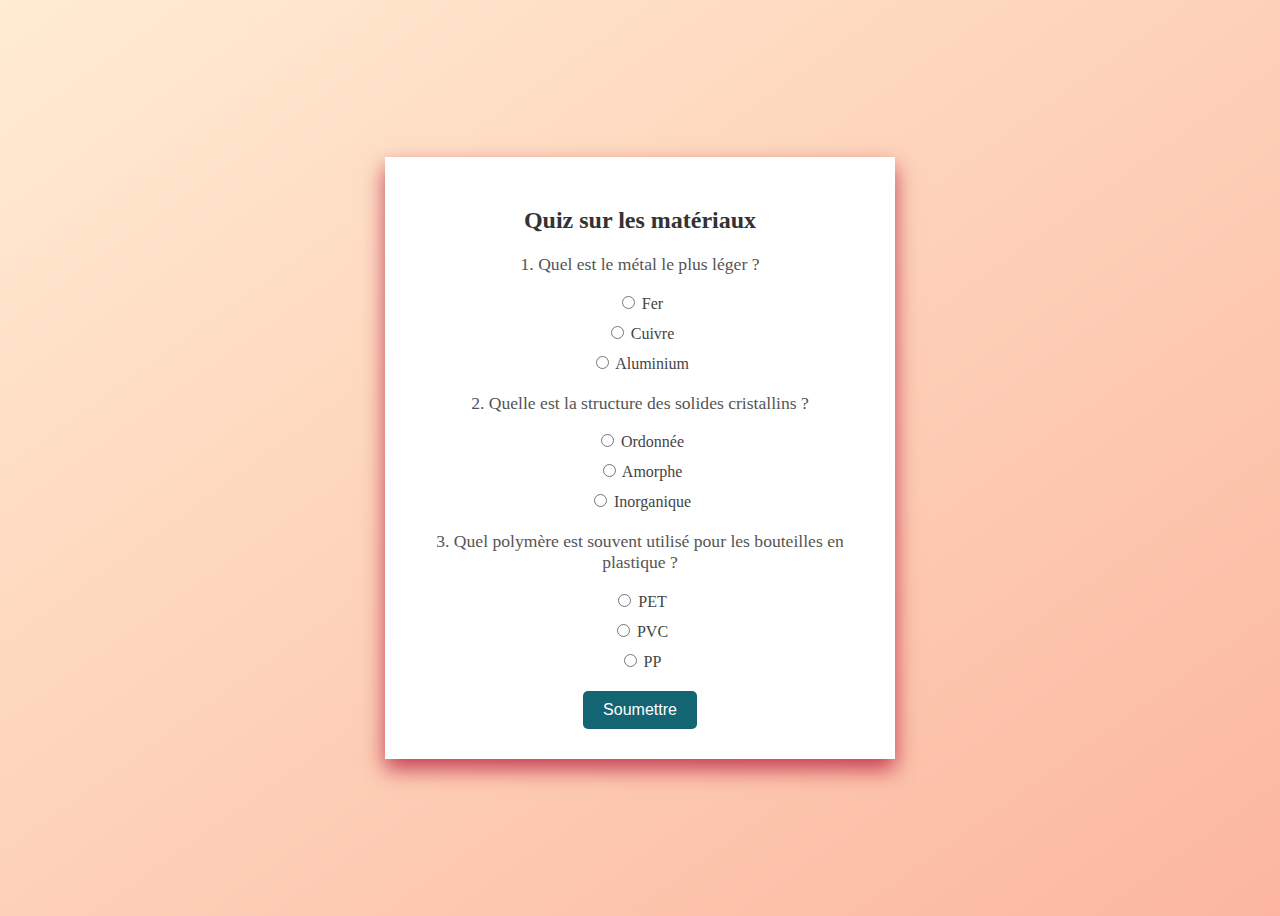
<file: DOM1/quizz.html>
<!DOCTYPE html>
<html lang="en">
<head>
    <meta charset="UTF-8">
    <meta name="viewport" content="width=device-width, initial-scale=1.0">
    <title>Document</title>
    <style>
         

        body {
            display: flex;
            justify-content: center;
            align-items: center;
            height: 100vh;
            background: linear-gradient(to bottom right, #ffecd2, #fcb69f);
        }
    
        .quiz-container {
           width: 100%;
           max-width: 450px;
           padding: 30px;
           background: #ffffff;
           border: start end radius 15px;
           box-shadow: 0 10px 20px rgba(176, 7, 47, 0.722);
           text-align: center;
           transition: transform 0.3s;
        }
        h2 {
          color: #333;
        }
    
        .question {
          margin: 20px 0;
        }
    
        .question p {
          font-size: 1.1em;
          color: #555;
        }
    
        .options label {
          display: block;
          margin: 10px 0;
          font-size: 1em;
          color: #444;
        }
    
        .submit-btn {
          background-color: #136573;
          color: #fff;
          padding: 10px 20px;
          border: none;
          border-radius: 5px;
          cursor: pointer;
          font-size: 1em;
          transition: background 0.3s;
        }
    
        .submit-btn:hover {
           background: #ff5047;
           box-shadow: 0 4px 10px rgba(255, 111, 97, 0.4);
        }
      </style>
</head>
<body>
    <div class="quiz-container">
        <h2>Quiz sur les matériaux</h2>
      
        <!-- Question 1 -->
        <div id="Q1" class="question">
          <p>1. Quel est le métal le plus léger ?</p>
          <div class="options">
            <label><input type="radio" name="q1" value="0"> Fer</label>
            <label><input type="radio" name="q1" value="0"> Cuivre</label>
            <label><input type="radio" name="q1" value="1"> Aluminium</label>
          </div>
        </div>
      
        <!-- Question 2 -->
        <div id="Q2" class="question">
          <p>2. Quelle est la structure des solides cristallins ?</p>
          <div class="options">
            <label><input type="radio" name="q2" value="1"> Ordonnée</label>
            <label><input type="radio" name="q2" value="0"> Amorphe</label>
            <label><input type="radio" name="q2" value="0"> Inorganique</label>
          </div>
        </div>
      
        <!-- Question 3 -->
        <div id="Q3" class="question">
          <p>3. Quel polymère est souvent utilisé pour les bouteilles en plastique ?</p>
          <div class="options">
            <label><input type="radio" name="q3" value="1"> PET</label>
            <label><input type="radio" name="q3" value="0"> PVC</label>
            <label><input type="radio" name="q3" value="0"> PP</label>
          </div>
        </div>
      
        <!-- Bouton de soumission -->
        <button class="submit-btn" onclick="calculateScore()">Soumettre</button>
      </div>
      

    <script src="quiz.js"></script>   
</body>
</html>
</file>
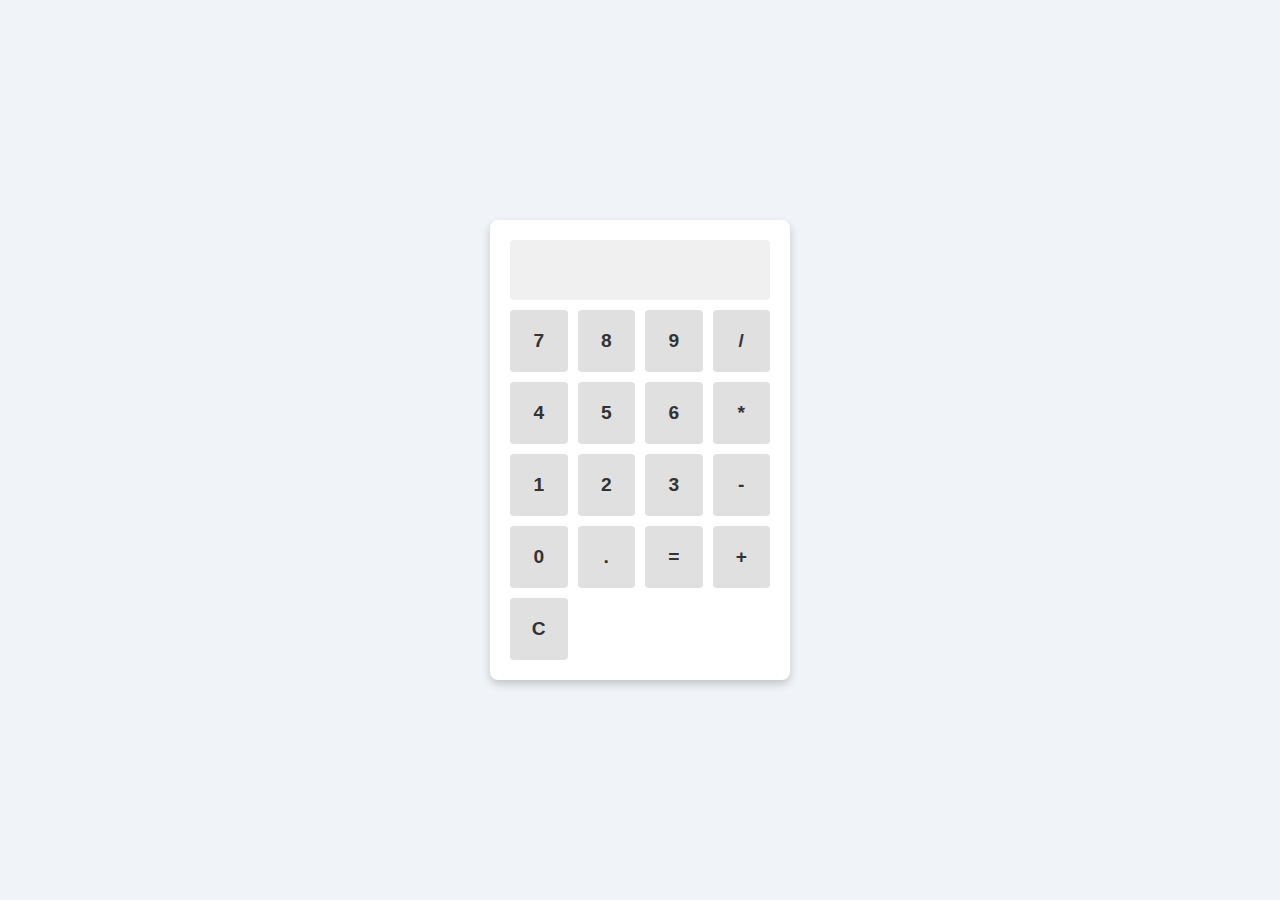
<file: DOM2/calculatrice.html>
<!DOCTYPE html>
<html lang="fr">
<head>
  <meta charset="UTF-8">
  <meta name="viewport" content="width=device-width, initial-scale=1.0">
  <title>Calculatrice Basique</title>
  <link rel="stylesheet" href="style.css">
</head>
<body>
  <div class="calculator">
    <input type="text" id="display" readonly>
    <div class="buttons">
      
      <button onclick="appendToDisplay('7')">7</button>
      <button onclick="appendToDisplay('8')">8</button>
      <button onclick="appendToDisplay('9')">9</button>
      <button onclick="appendToDisplay('/')">/</button>
      
      <button onclick="appendToDisplay('4')">4</button>
      <button onclick="appendToDisplay('5')">5</button>
      <button onclick="appendToDisplay('6')">6</button>
      <button onclick="appendToDisplay('*')">*</button>
      
      <button onclick="appendToDisplay('1')">1</button>
      <button onclick="appendToDisplay('2')">2</button>
      <button onclick="appendToDisplay('3')">3</button>
      <button onclick="appendToDisplay('-')">-</button>
      
      <button onclick="appendToDisplay('0')">0</button>
      <button onclick="appendToDisplay('.')">.</button>
      <button onclick="calculate()">=</button>
      <button onclick="appendToDisplay('+')">+</button>
      <button onclick="clearDisplay()">C</button>
    </div>
  </div>
  <script src="calculatrice.js"></script>
</body>
</html>
</file>
<file: DOM2/style.css>
* {
    box-sizing: border-box;
    margin: 0;
    padding: 0;
    font-family: Arial, sans-serif;
  }
  
 body {
    display: flex;
    justify-content: center;
    align-items: center;
    height: 100vh;
    background-color: #f0f4f8;
  }
  
  .calculator {
    width: 300px;
    padding: 20px;
    background-color: #ffffff;
    border-radius: 8px;
    box-shadow: 0 4px 8px rgba(0, 0, 0, 0.2);
  }
  
  #display {
    width: 100%;
    height: 60px;
    margin-bottom: 10px;
    font-size: 1.5em;
    padding: 10px;
    text-align: right;
    border: none;
    background-color: #f0f0f0;
    border-radius: 4px;
  }
  
  .buttons {
    display: grid;
    grid-template-columns: repeat(4, 1fr);
    gap: 10px;
  }
  
  button {
    width: 100%;
    padding: 20px;
    font-size: 1.2em;
    font-weight: bold;
    color: #333;
    background-color: #e0e0e0;
    border: none;
    border-radius: 4px;
    cursor: pointer;
    transition: background-color 0.3s;
  }
  
  button:hover {
    background-color: #d0d0d082;
  }
  
  button:active {
    background-color: #c0c0c0;
  }
</file>
